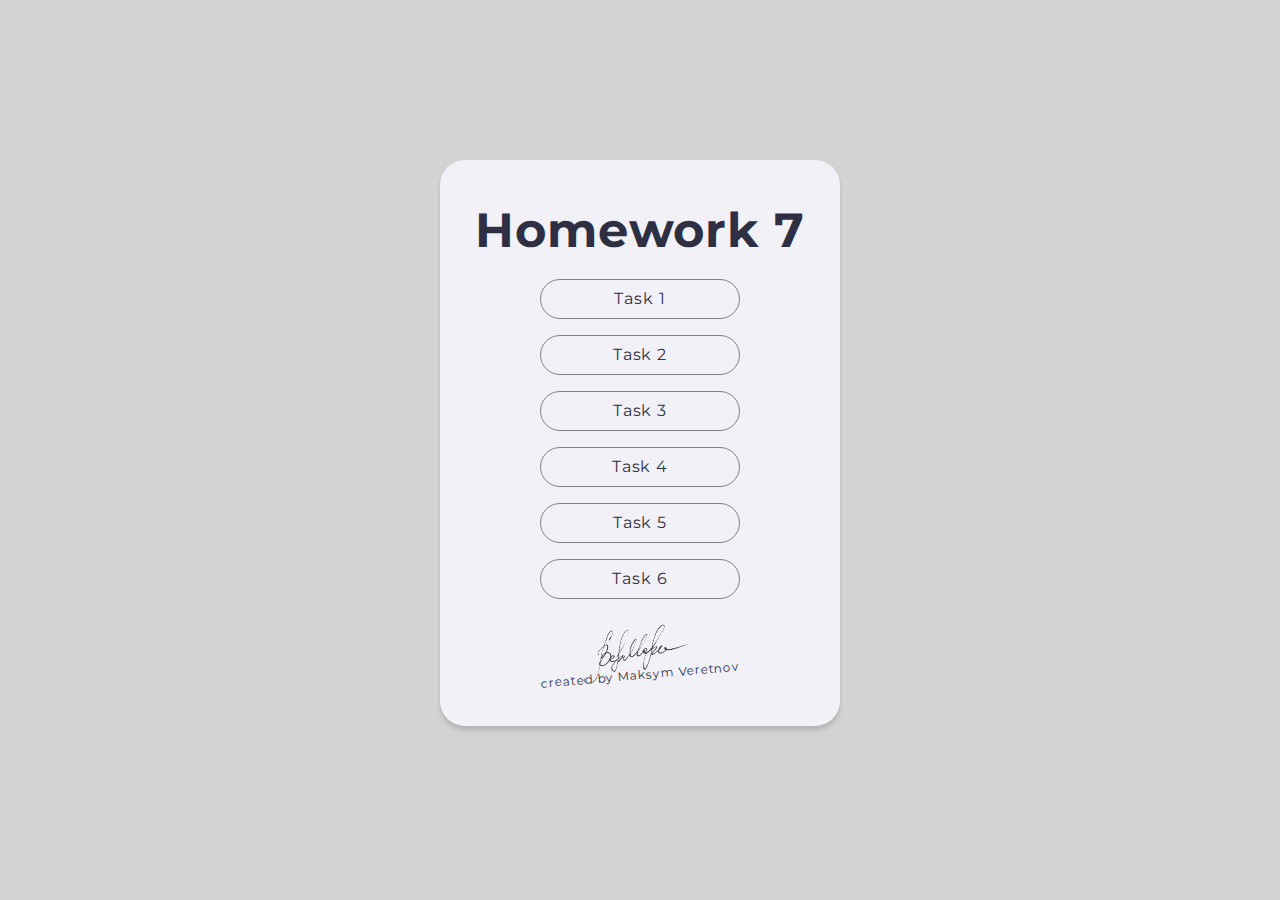
<file: index.html>
<!DOCTYPE html>
<html lang="en">
  <head>
    <meta charset="UTF-8" />
    <meta http-equiv="X-UA-Compatible" content="IE=edge" />
    <meta name="viewport" content="width=device-width, initial-scale=1.0" />
    <title>Homework 7</title>
    <link rel="preconnect" href="https://fonts.googleapis.com" />
    <link rel="preconnect" href="https://fonts.gstatic.com" crossorigin />
    <link
      href="https://fonts.googleapis.com/css2?family=Montserrat:ital,wght@0,100..900;1,100..900&display=swap"
      rel="stylesheet"
    />
    <link rel="stylesheet" href="./css/common.css" />
    <link rel="stylesheet" href="./css/main.css" />
  </head>
  <body>
    <main class="main">
      <h1>Homework 7</h1>
      <ul class="tasks-list">
        <li>
          <a class="list-link" href="./task-1.html">
            Task 1
            <div class="circle"></div>
          </a>
        </li>
        <li>
          <a class="list-link" href="./task-2.html">
            Task 2
            <div class="circle"></div
          ></a>
        </li>
        <li>
          <a class="list-link" href="./task-3.html"
            ><div class="circle"></div>
            Task 3
          </a>
        </li>
        <li>
          <a class="list-link" href="./task-4.html"
            ><div class="circle"></div>
            Task 4
          </a>
        </li>
        <li>
          <a class="list-link" href="./task-5.html"
            ><div class="circle"></div>
            Task 5
          </a>
        </li>
        <li>
          <a class="list-link" href="./task-6.html"
            ><div class="circle"></div>
            Task 6
          </a>
        </li>
      </ul>
      <div class="signature-container">
        <a
          href="http://instagram.com/veretnov.m.a"
          target="_blank"
          rel="noopener noreferrer"
          ><img
            class="signature-img"
            src="./images/signature.webp
            "
            alt="Developer's signature"
            width="150"
          />
          <p class="signature-text">created by Maksym Veretnov</p></a
        >
      </div>
    </main>

    <!-- #region Optimizing the loading of the second task -->
    <script>
      window.addEventListener('load', () => {
        setTimeout(() => {
          const imagesToPreload = [
            'https://images.pexels.com/photos/140134/pexels-photo-140134.jpeg?dpr=2&h=750&w=1260',
            'https://images.pexels.com/photos/213399/pexels-photo-213399.jpeg?dpr=2&h=750&w=1260',
            'https://images.pexels.com/photos/219943/pexels-photo-219943.jpeg?dpr=2&h=750&w=1260',
            'https://cdn.pixabay.com/photo/2019/05/17/09/27/the-alps-4209272_1280.jpg',
            'https://cdn.pixabay.com/photo/2019/05/16/21/10/landscape-4208255_1280.jpg',
            'https://cdn.pixabay.com/photo/2019/05/17/04/35/lighthouse-4208843_1280.jpg',
          ];

          imagesToPreload.forEach(src => {
            const img = new Image();
            img.src = src;
          });
        }, 1000);
      });
    </script>
    <!-- #endregion -->
  </body>
</html>
</file>
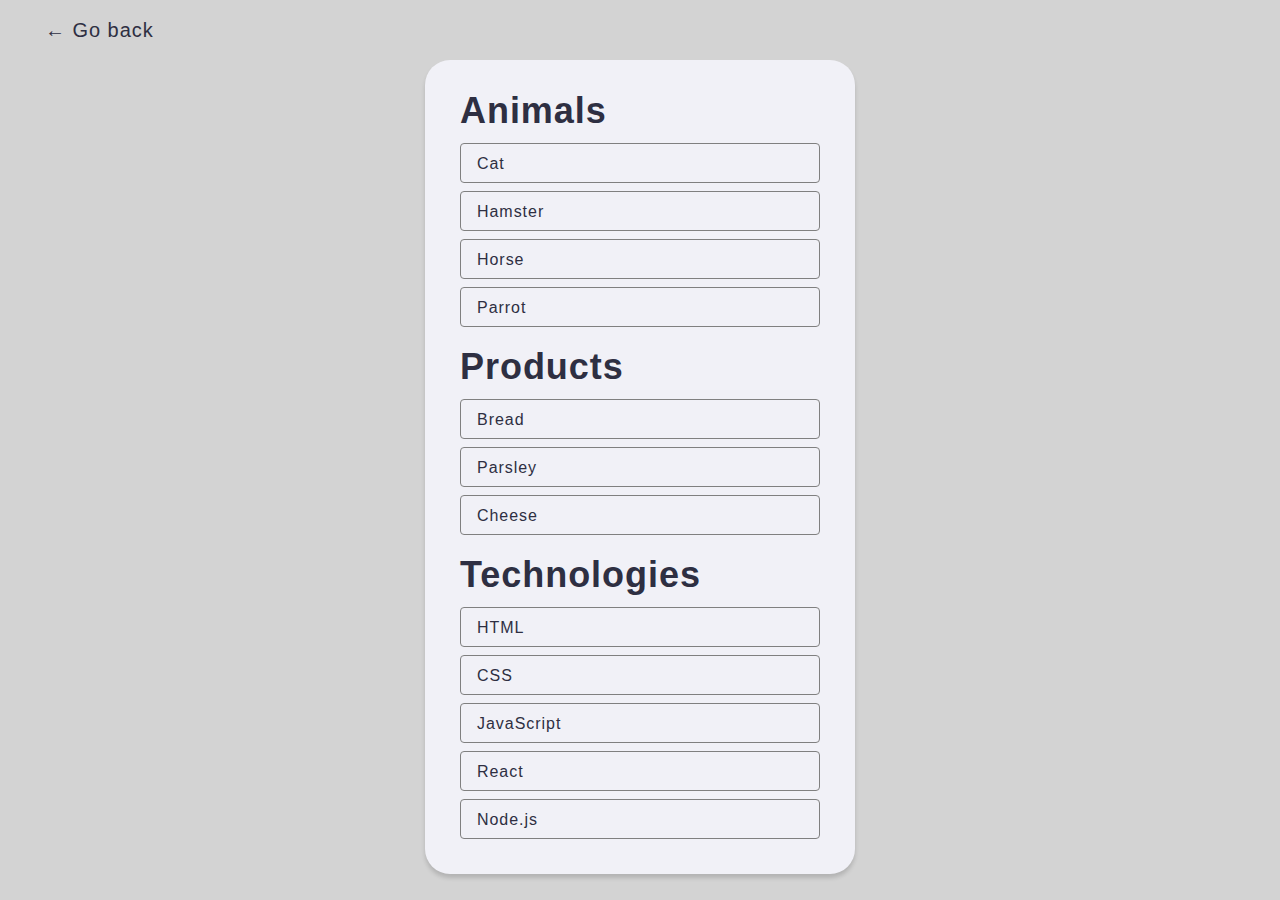
<file: task-1.html>
<!DOCTYPE html>
<html lang="en">
  <head>
    <meta charset="UTF-8" />
    <meta http-equiv="X-UA-Compatible" content="IE=edge" />
    <meta name="viewport" content="width=device-width, initial-scale=1.0" />
    <title>Task 1</title>
    <link rel="stylesheet" href="./css/common.css" />
    <link rel="stylesheet" href="./css/main.css" />
    <link rel="stylesheet" href="./css/task-1.css" />
  </head>
  <body>
    <p class="nav"><a href="./index.html">← Go back</a></p>

    <main class="main">
      <ul id="categories">
        <li class="item">
          <h2>Animals</h2>

          <ul>
            <li>Cat <span class="emoji">🐈</span></li>
            <li>Hamster <span class="emoji">🐹</span></li>
            <li>Horse <span class="emoji">🐎</span></li>
            <li>Parrot <span class="emoji">🦜</span></li>
          </ul>
        </li>
        <li class="item">
          <h2>Products</h2>

          <ul>
            <li>Bread <span class="emoji">🍞</span></li>
            <li>Parsley <span class="emoji">🥬</span></li>
            <li>Cheese <span class="emoji">🧀</span></li>
          </ul>
        </li>
        <li class="item">
          <h2>Technologies</h2>

          <ul>
            <li>HTML <span class="emoji">📝</span></li>
            <li>CSS <span class="emoji">🎨</span></li>
            <li>JavaScript <span class="emoji">🚀</span></li>
            <li>React <span class="emoji">⚛️</span></li>
            <li>Node.js <span class="emoji">🌱</span></li>
          </ul>
        </li>
      </ul>
    </main>

    <script src="./js/task-1.js" type="module"></script>
  </body>
</html>
</file>
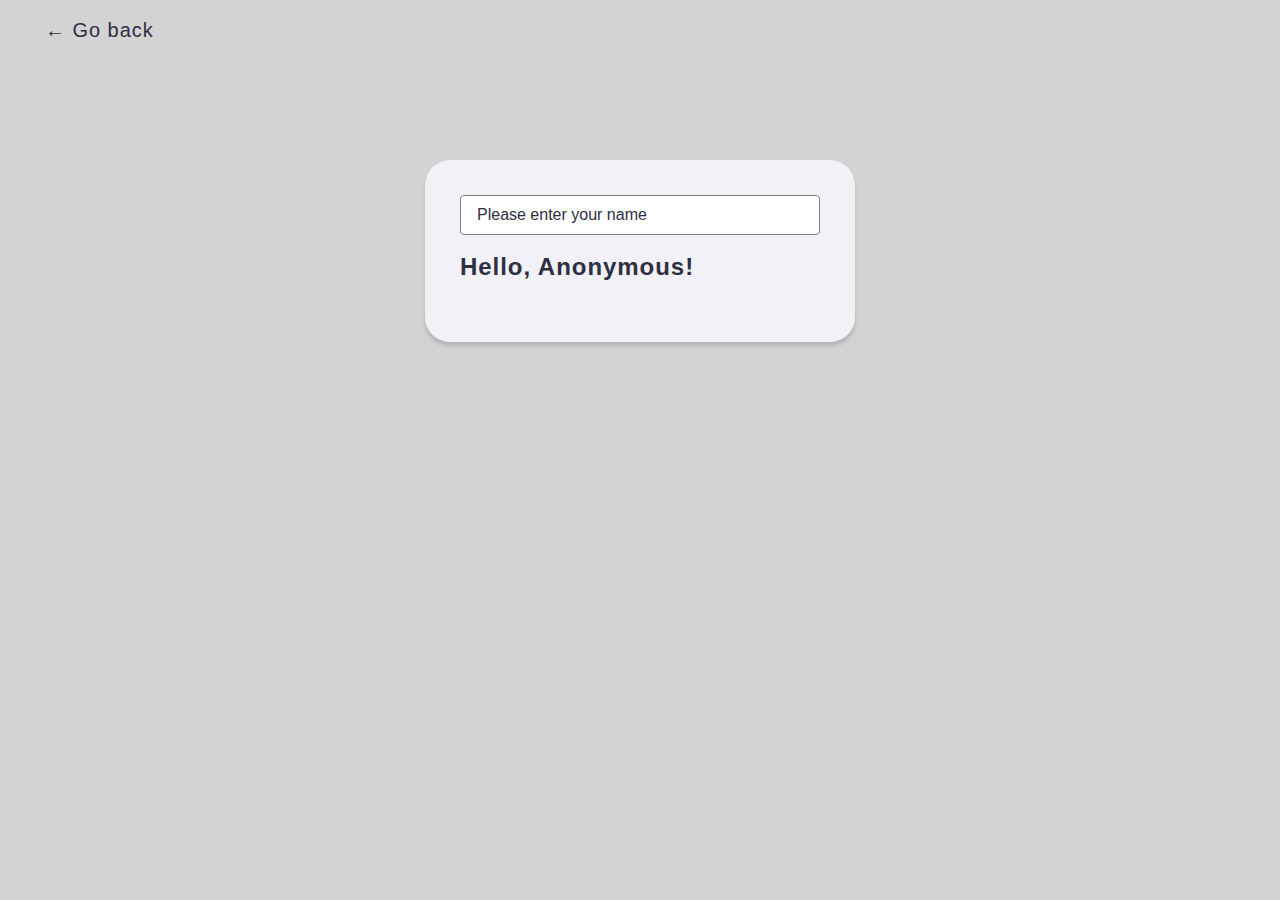
<file: task-3.html>
<!DOCTYPE html>
<html lang="en">
  <head>
    <meta charset="UTF-8" />
    <meta http-equiv="X-UA-Compatible" content="IE=edge" />
    <meta name="viewport" content="width=device-width, initial-scale=1.0" />
    <title>Task 3</title>
    <link rel="stylesheet" href="./css/common.css" />
    <link rel="stylesheet" href="./css/main.css" />
    <link rel="stylesheet" href="./css/task-3.css" />
  </head>
  <body>
    <p class="nav"><a href="./index.html">← Go back</a></p>

    <input type="text" id="name-input" placeholder="Please enter your name" />
    <h1>Hello, <span id="name-output">Anonymous</span>!</h1>

    <script src="./js/task-3.js" type="module"></script>
  </body>
</html>
</file>
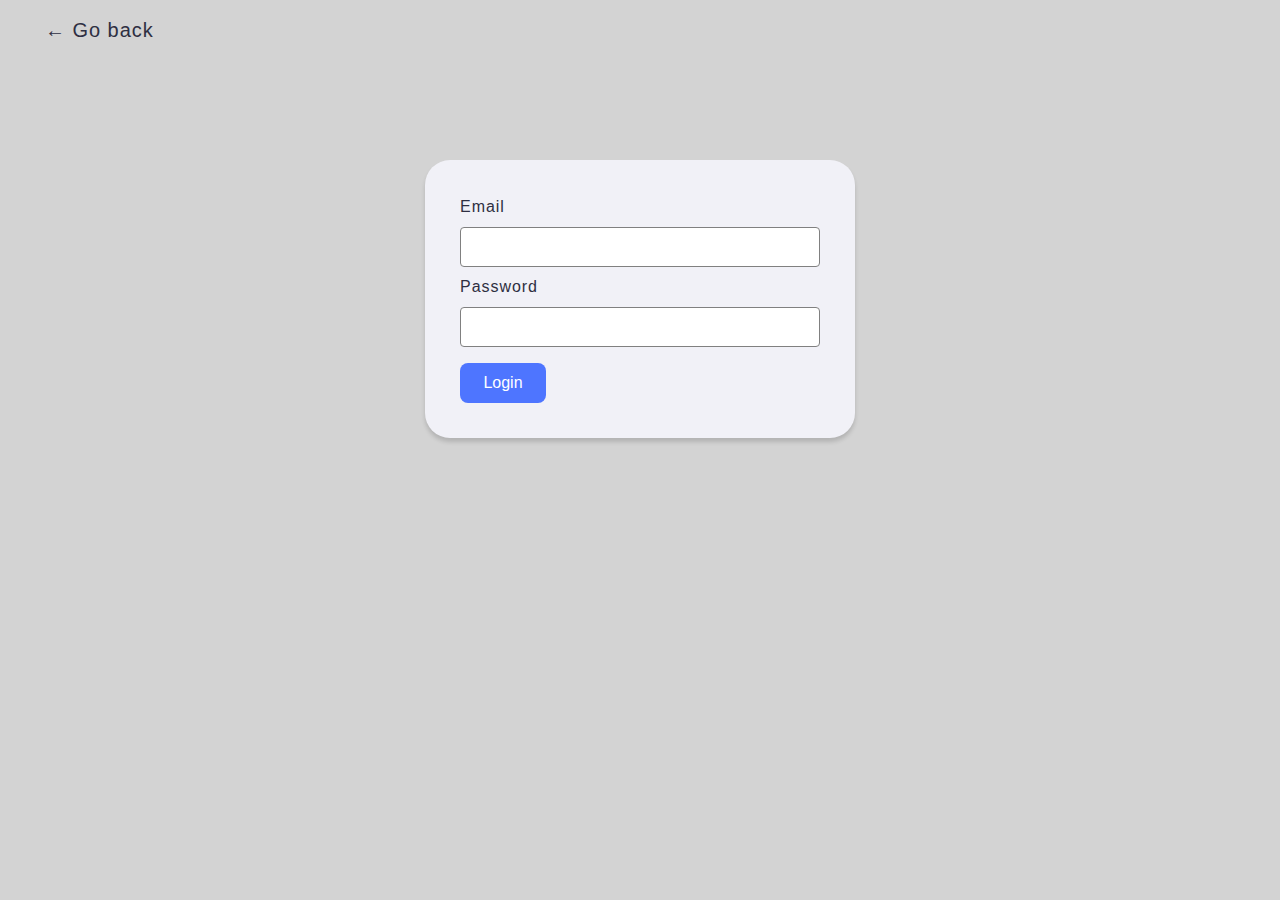
<file: task-4.html>
<!DOCTYPE html>
<html lang="en">
  <head>
    <meta charset="UTF-8" />
    <meta http-equiv="X-UA-Compatible" content="IE=edge" />
    <meta name="viewport" content="width=device-width, initial-scale=1.0" />
    <title>Task 4</title>
    <link rel="stylesheet" href="./css/common.css" />
    <link rel="stylesheet" href="./css/main.css" />
    <link rel="stylesheet" href="./css/task-4.css" />
  </head>
  <body>
    <p class="nav"><a href="./index.html">← Go back</a></p>

    <form class="login-form">
      <label>
        Email
        <input type="email" name="email" />
      </label>
      <label>
        Password
        <input type="password" name="password" />
      </label>
      <button type="submit">Login</button>
    </form>

    <script src="./js/task-4.js" type="module"></script>
  </body>
</html>
</file>
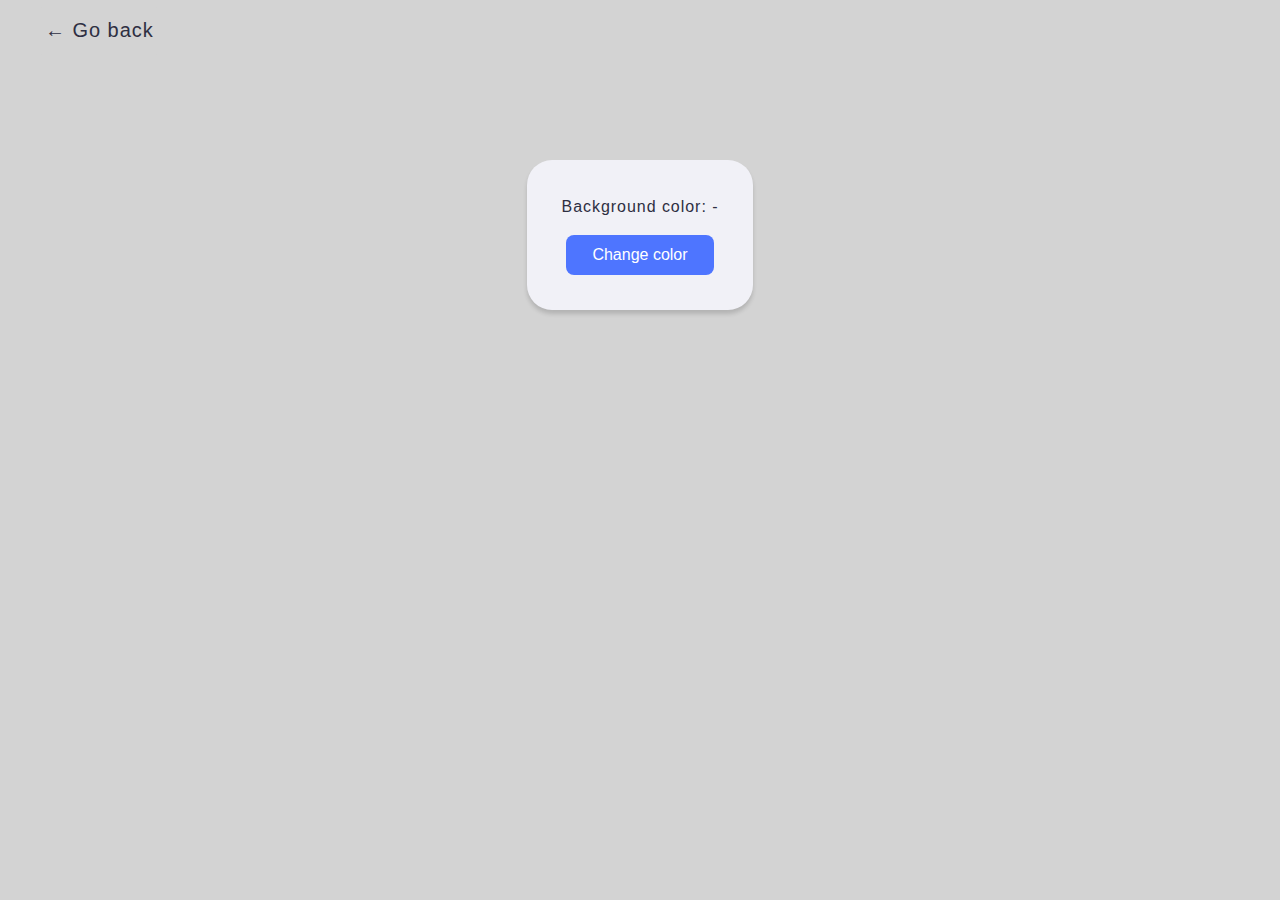
<file: task-5.html>
<!DOCTYPE html>
<html lang="en">
  <head>
    <meta charset="UTF-8" />
    <meta http-equiv="X-UA-Compatible" content="IE=edge" />
    <meta name="viewport" content="width=device-width, initial-scale=1.0" />
    <title>Task 5</title>
    <link rel="stylesheet" href="./css/common.css" />
    <link rel="stylesheet" href="./css/main.css" />
    <link rel="stylesheet" href="./css/task-5.css" />
  </head>
  <body>
    <p class="nav"><a href="./index.html">← Go back</a></p>

    <div class="widget">
      <p>Background color: <span class="color">-</span></p>
      <button type="button" class="change-color">Change color</button>
    </div>

    <script src="./js/task-5.js" type="module"></script>
  </body>
</html>
</file>
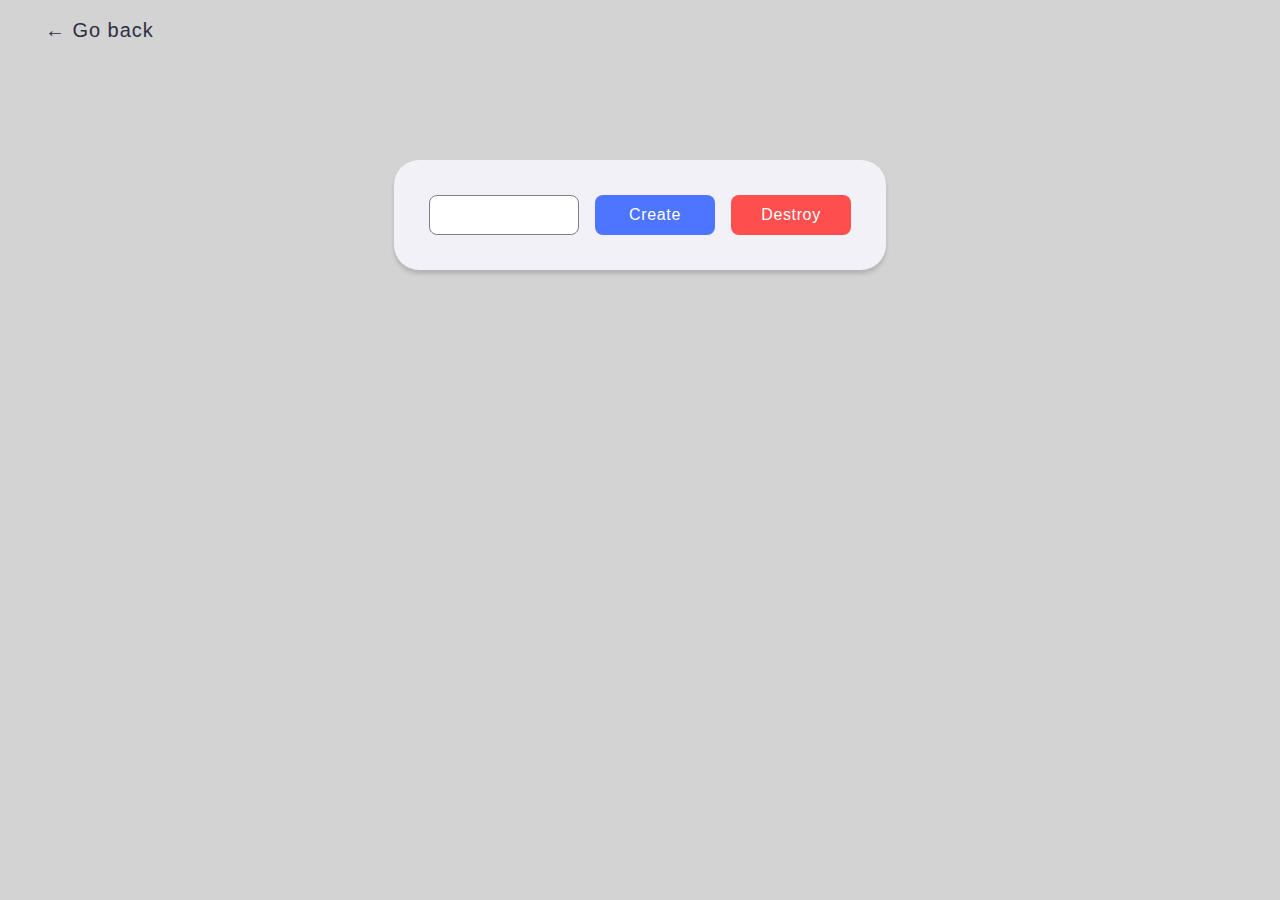
<file: task-6.html>
<!DOCTYPE html>
<html lang="en">
  <head>
    <meta charset="UTF-8" />
    <meta http-equiv="X-UA-Compatible" content="IE=edge" />
    <meta name="viewport" content="width=device-width, initial-scale=1.0" />
    <title>Task 6</title>
    <link rel="stylesheet" href="./css/common.css" />
    <link rel="stylesheet" href="./css/main.css" />
    <link rel="stylesheet" href="./css/task-6.css" />
  </head>
  <body>
    <p class="nav"><a href="./index.html">← Go back</a></p>

    <div id="controls">
      <input type="number" min="1" max="100" step="1" />
      <button type="button" data-create>Create</button>
      <button type="button" data-destroy>Destroy</button>
    </div>

    <div id="boxes"></div>

    <script src="./js/task-6.js" type="module"></script>
  </body>
</html>
</file>
<file: css/common.css>
* {
  box-sizing: border-box;
}

body {
  margin: 16px;
  font-family: -apple-system, BlinkMacSystemFont, 'Segoe UI', Roboto, Oxygen,
    Ubuntu, Cantarell, 'Open Sans', 'Helvetica Neue', sans-serif;
  -webkit-font-smoothing: antialiased;
  -moz-osx-font-smoothing: grayscale;
  background-color: #fafafa;
  color: #212121;
  line-height: 1.5;
}
</file>
<file: css/main.css>
* {
  text-decoration: none;
  list-style-type: none;
  margin: 0;
  padding: 0;
}

body {
  font-family: 'Montserrat', sans-serif;
  font-weight: 600;
  font-size: 24px;
  line-height: 133%;
  letter-spacing: 0.04em;
  color: #2e2f42;
  background-color: #d3d3d3;
  margin: 0 auto;
  text-align: center;
  padding: 25px;
}

a {
  text-decoration: none;
  color: currentColor;
}

h1 {
  margin-top: 20px;
  margin-bottom: 32px;
}

.main {
  position: relative;
  max-width: 800px;
  width: fit-content;
  margin: 0 auto;
  margin-top: 15vh;
  background-color: #f1f1f7;
  border-radius: 25px;
  padding: 35px;
  box-shadow: 0 4px 4px 0 rgba(0, 0, 0, 0.15);
}

.tasks-list {
  list-style-type: none;
  display: flex;
  flex-direction: column;
  align-items: center;

  font-weight: 400;
  font-size: 16px;
  line-height: 150%;

  margin: 0;
  padding: 0;
}

.list-link {
  position: relative;
  display: flex;
  justify-content: center;
  align-items: center;
  width: 200px;
  height: 40px;
  background-color: transparent;
  border: 1px solid #818188;
  border-radius: 25px;
  overflow: hidden;
  transition: background-color 250ms cubic-bezier(0.4, 0, 0.2, 1);
  z-index: 1;
}

.list-link:hover,
.list-link:focus {
  font-weight: 500;
}

.circle {
  position: absolute;
  top: 50%;
  left: 50%;
  height: 200px;
  width: 200px;
  background-color: transparent;
  border-radius: 50%;
  transform: translate(-50%, -50%) scale(0);
  transition: 0.35s ease-out;
  transition-property: background-color, transform;
  /* mix-blend-mode: multiply; */
  z-index: -1;
}

.list-link:focus .circle,
.list-link:hover .circle {
  background-color: #d3d3d3;
  transform: translate(-50%, -50%) scale(1);
}

li {
  position: relative;
  margin: 8px 0;
}

li:first-child {
  margin-top: 0;
}

li:last-child {
  margin-bottom: 0;
}

.signature-container {
  position: relative;
  transform: rotate(-5deg);
  margin-top: 60px;
}

.signature-img {
  display: block;
  position: absolute;
  top: -45px;
  left: 50%;
  transform: translateX(-50%);
}

.signature-text {
  margin: 0;
  font-weight: 400;
  font-size: 12px;
}

.nav {
  position: absolute;
  top: 15px;
  left: 45px;
  font-weight: 400;
  font-size: 20px;
  transition: 0.3s ease-out;
  transition-property: font-weight, text-shadow, left;
}

.nav:focus,
.nav:hover {
  font-weight: 500;
  left: 35px;
}
</file>
<file: css/task-1.css>
.main {
  margin-top: 35px;
  text-align: left;
  /* padding: 24px; */
}

.item {
  margin-bottom: 24px;
}

h2 {
  margin-bottom: 16px;
}

.item ul li {
  font-weight: 400;
  font-size: 16px;
  line-height: 150%;
  width: 360px;
  height: 40px;
  border: 1px solid #808080;
  border-radius: 4px;
  padding: 8px 16px;
}

.emoji {
  opacity: 0;
  transition: opacity 0.3s ease-out;
}

.item ul li:hover .emoji,
.item ul li:focus .emoji {
  opacity: 1;
}
</file>
<file: css/task-3.css>
#name-input {
  width: 360px;
  height: 40px;
  padding: 8px 16px;

  font-family: 'Montserrat', sans-serif;
  font-size: 16px;
  color: #2e2f42;

  outline: none;
  border: 1px solid #808080;
  border-radius: 4px;
}

#name-input:focus {
  border-color: #000;
}

#name-input::placeholder {
  color: #2e2f42;
}

h1 {
  margin: 16px 0 24px;

  font-weight: 600;
  font-size: 24px;
  text-align: left;
}
</file>
<file: css/task-4.css>
.main {
  display: block;
}

.login-form label {
  display: flex;
  flex-direction: column;
  text-align: left;

  font-weight: 400;
  font-size: 16px;
  line-height: 150%;
}

.login-form label:first-child {
  margin-bottom: 8px;
}

.login-form input {
  margin-top: 8px;
  outline: none;
  border: 1px solid #808080;
  border-radius: 4px;
  width: 360px;
  height: 40px;
  padding: 8px 16px;

  font-family: 'Montserrat', sans-serif;
  font-size: 16px;
  color: #2e2f42;

  transition: border-color 0.35s ease-out;
}

.login-form input:focus {
  border-color: #000;
}

.login-form button {
  display: block;
  margin-top: 16px;
  border: none;
  border-radius: 8px;
  padding: 8px 16px;
  width: 86px;
  height: 40px;
  background-color: #4e75ff;

  font-family: inherit;
  font-weight: 500;
  font-size: 16px;
  line-height: 150%;
  color: #fff;

  cursor: pointer;
  transition: background-color 0.35s ease-out;
}

.login-form button:hover,
.login-form button:focus {
  background-color: #6c8cff;
}
</file>
<file: css/task-5.css>
.widget p {
  font-weight: 400;
  font-size: 16px;
  line-height: 150%;
  margin-bottom: 16px;
}

.change-color {
  border: none;
  border-radius: 8px;
  padding: 8px 16px;
  width: 148px;
  height: 40px;
  background-color: #4e75ff;

  font-family: inherit;
  font-weight: 500;
  font-size: 16px;
  line-height: 150%;
  color: #fff;

  cursor: pointer;
  transition: background-color 0.35s ease-out;
}

.change-color:hover,
.change-color:focus {
  background-color: #6c8cff;
}

.nav a {
  padding: 0 8px 14px 0;
}

.nav::before {
  position: absolute;
  top: -8px;
  left: -8px;
  content: '';
  display: flex;
  align-items: center;
  justify-content: center;
  border: none;
  border-radius: 8px;
  width: 108px;
  height: 32px;
  padding: 8px;
  background-color: #d3d3d3;
  opacity: 0.3;
  cursor: pointer;
  z-index: -1;
}
</file>
<file: css/task-6.css>
li {
  margin: 0;
  padding: 0;
}

#controls {
  display: flex;
  gap: 16px;
}

#controls input {
  text-align: center;
  outline: none;
  border: 1px solid #808080;
  border-radius: 8px;
  padding: 8px 0;
  width: 150px;
  height: 40px;

  font-family: inherit;
  font-size: 16px;
  color: #2e2f42;

  transition: border-color 0.35s ease-out;
}

#controls input:focus {
  border-color: #000;
}

#controls button {
  cursor: pointer;
  border: none;
  border-radius: 8px;
  padding: 8px 16px;
  width: 120px;
  height: 40px;
  background-color: #4e75ff;

  font-family: inherit;
  font-weight: 500;
  font-size: 16px;
  letter-spacing: 0.04em;
  color: #fff;

  transition: background-color 0.35s ease-out;
}

#controls button:last-child {
  background-color: #ff4e4e;

  transition: background-color 0.35s ease-out;
}

#controls button:hover,
#controls button:focus {
  background-color: #6c8cff;
}

#controls button:last-child:hover,
#controls button:last-child:focus {
  background-color: #ff7070;
}

#boxes {
  position: relative;

  max-width: 1096px;
  width: fit-content;
  margin: 0 auto;
  margin-top: 50px;
  background-color: #f1f1f7;
  border-radius: 25px;
  padding: 35px;
  box-shadow: 0 4px 4px 0 rgba(0, 0, 0, 0.15);
  display: none;
}

#boxes ul {
  display: flex;
  flex-direction: row;
  flex-wrap: wrap;
  justify-content: flex-start;
  align-items: flex-start;
  column-gap: 44px;
  row-gap: 32px;
}
</file>
